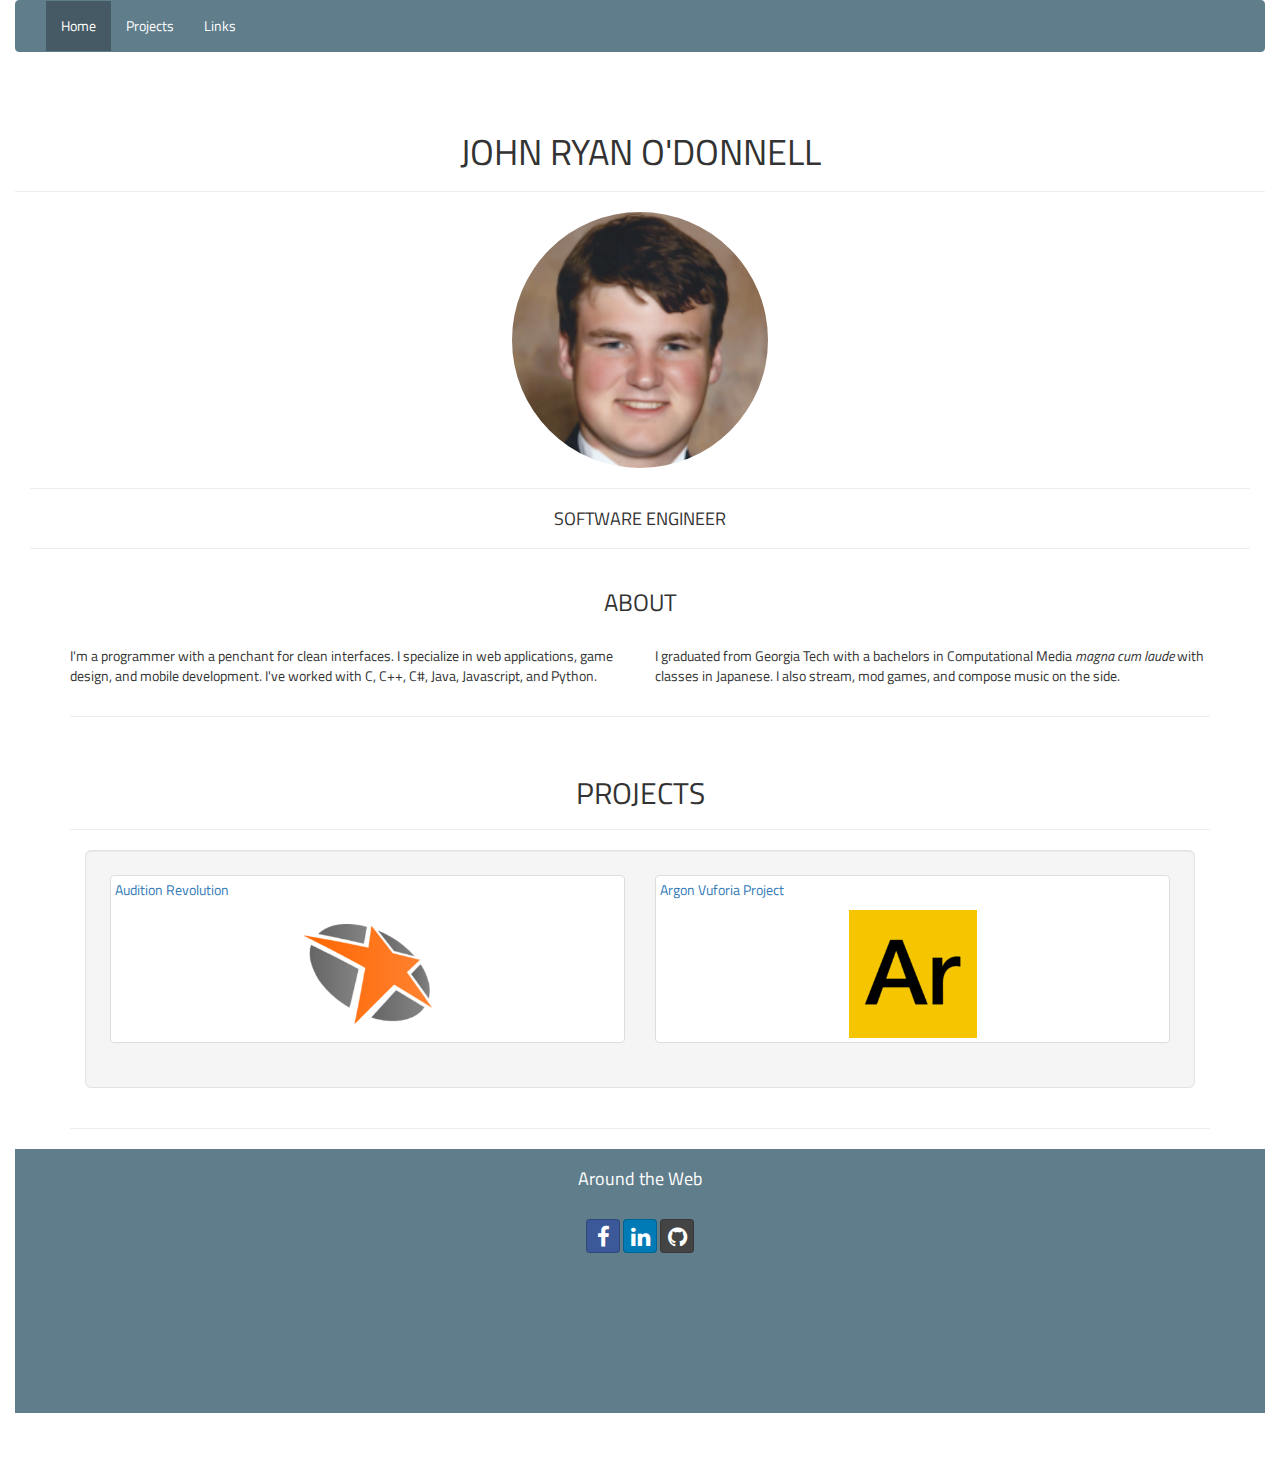
<file: index.html>
<!DOCTYPE html>
<html lang="en">

<head>
    <meta charset="utf-8">
    <meta http-equiv="X-UA-Compatible" content="IE=edge">
    <meta name="viewport" content="width=device-width, initial-scale=1">
    <!-- The above 3 meta tags *must* come first in the head; any other head content must come *after* these tags -->
    <meta name="author" content="John Ryan O'Donnell">
    <title>Portfolio of John Ryan O'Donnell</title>

    <!-- Bootstrap -->
    <link href="css/bootstrap.min.css" type="text/css" rel="stylesheet">
    <link href="css/style.css" type="text/css" rel="stylesheet">
    <link href="https://fonts.googleapis.com/css?family=Titillium+Web" type="text/css" rel="stylesheet">

    <link href="css/bootstrap-social.css" type="text/css" rel="stylesheet">

    <link rel="stylesheet" type="text/css" href="css/font-awesome.css">

    <!-- HTML5 shim and Respond.js for IE8 support of HTML5 elements and media queries -->
    <!-- WARNING: Respond.js doesn't work if you view the page via file:// -->
    <!--[if lt IE 9]>
		<script src="https://oss.maxcdn.com/html5shiv/3.7.2/html5shiv.min.js"></script>
		<script src="https://oss.maxcdn.com/respond/1.4.2/respond.min.js"></script>
	<![endif]-->
</head>

<body data-spy="scroll" data-target="#navbar">
    <div class="container-fluid">

        <!-- Navbar -->
        <div class="#navbar" role="navigation">
            <nav class="navbar navbar-inverse">
                <div class="container-fluid">
                    <div class="navbar-header">
                        <button type="button" class="navbar-toggle" data-toggle="collapse" data-target="#myNavbar">
                            <span class="icon-bar"></span>
                            <span class="icon-bar"></span>
                            <span class="icon-bar"></span>
                        </button>
                    </div>
                    <div class="collapse navbar-collapse" id="myNavbar">
                        <ul class="nav navbar-nav">
                            <li class="active"><a href="#">Home</a></li>
                            <li><a href="#projects">Projects</a></li>
                            <li><a href="#links">Links</a></li>
                        </ul>
                    </div>
                </div>
            </nav>
        </div>
        <!-- Navbar -->

        <!-- Page Title -->

        <div class="page-header">
            <br>
            <h1 class="text-center">JOHN RYAN O'DONNELL</h1>
        </div>
        <!-- Page Title -->

        <!-- Profile Image -->
        <div class="container">
            <img src="./images/profile_pic_2.png" class="img-responsive img-circle center-block" alt="Profile Pic" width="256" height="256">
        </div>
        <!-- Profile Image -->

        <div class="container-fluid">
            <hr>
            <h4 class="text-center">SOFTWARE ENGINEER</h4>
            <hr>
        </div>

        <div class="container-fluid">
            <h3 class="text-center">ABOUT</h3>
        </div>
        <br>

        <div class="container">
            <div class="row">
                <div class="col-md-6">
                    <p class="text-justified">
                        I'm a programmer with a penchant for clean interfaces. I specialize in web applications, game design, and mobile development. I've worked with C, C++, C#, Java, Javascript, and Python.
                    </p>
                </div>
                <div class="col-md-6">
                    <p class="text-justified">
                        I graduated from Georgia Tech with a bachelors in Computational Media <i>magna cum laude</i> with classes in Japanese. I also stream, mod games, and compose music on the side.
                    </p>
                </div>
            </div>
            <hr>
        </div>

        <!-- Portfolio Grid -->
        <div class="container" id="projects">
            <div class="page-header">
                <h2 class="text-center">PROJECTS</h2>
            </div>
            <div class="container-fluid">
                <div class="well well-lg">
                    <div class="row">
                        <div class="col-md-6">
                            <a href="#myModal" class="thumbnail" data-toggle="modal" data-whatever="@project1">
                                <p>Audition Revolution</p>
                                <img src="./images/logo_auditionrevolution.png" alt="Audition Revolution" style="width:128px;height:128px">
                            </a>
                        </div>
                        <div class="col-md-6">
                            <a href="#myModal" class="thumbnail" data-toggle="modal" data-whatever="@project2">
                                <p>Argon Vuforia Project</p>
                                <img src="./images/logo_argonproject.png" alt="Argon Vuforia Project" style="width:128px;height:128px">
                            </a>
                        </div>
                    </div>
                </div>
            </div>
            <hr>
        </div>

        <!-- <div class="container" id="links"> -->
        <footer id="links">
            <h4 class="text-center">
				Around the Web
			</h4>
            <center>
                <br />
                <a href="https://www.facebook.com/jjodonnell2" class="btn btn-social-icon btn-facebook"><span class="fa fa-facebook"></span></a>
                <a href="https://www.linkedin.com/in/john-o-donnell-296bb111b" class="btn btn-social-icon btn-linkedin"><span class="fa fa-linkedin"></span></a>
                <a href="https://www.github.com/jrodonnell909" class="btn btn-social-icon btn-github"><span class="fa fa-github"></span></a>
            </center>
        </footer>
    </div>

    <!-- Modals -->

    <!-- Modal 1 -->
    <div class="modal fade bs-example-modal-lg" id="myModal" tabindex="-1" role="dialog" aria-labelledby="myModalLabel">
        <div class="modal-dialog modal-lg" role="document">
            <div class="modal-content">
                <div class="modal-header">
                    <button type="button" class="close" data-dismiss="modal" aria-label="Close"><span aria-hidden="true">&times;</span></button>
                    <h1 class="modal-title text-center">Project Title</h1>
                </div>
                <div class="modal-body">
                    <div class="container-fluid">
                        <div class="col-sm-4 image-column"></div>
                        <div class="col-sm-8">
                            <h5 class="modal-tech">Technology Used:</h5>
                            <hr>
                            <p class="modal-desc">
                                Lorem ipsum dolor sit amet, consectetur adipisicing elit, sed do eiusmod tempor incididunt ut labore et dolore magna aliqua. Ut enim ad minim veniam, quis nostrud exercitation ullamco laboris nisi ut aliquip ex ea commodo consequat. Duis aute irure dolor in reprehenderit in voluptate velit esse cillum dolore eu fugiat nulla pariatur. Excepteur sint occaecat cupidatat non proident, sunt in culpa qui officia deserunt mollit anim id est laborum.
                            </p>
                            <hr>
                            <h5>Highlights:</h5>
                            <ul class="modal-highlights">
                                <li>Lorem ipsum dolor sit amet, consectetur adipisicing elit, sed do eiusmod tempor incididunt ut labore et dolore magna aliqua.</li>
                                <li>Lorem ipsum dolor sit amet, consectetur adipisicing elit, sed do eiusmod tempor incididunt ut labore et dolore magna aliqua.</li>
                                <li>Lorem ipsum dolor sit amet, consectetur adipisicing elit, sed do eiusmod tempor incididunt ut labore et dolore magna aliqua.</li>
                                <li>Lorem ipsum dolor sit amet, consectetur adipisicing elit, sed do eiusmod tempor incididunt ut labore et dolore magna aliqua.</li>
                            </ul>
                        </div>
                    </div>
                </div>
                <div class="modal-footer">
                    <button type="button" class="btn btn-default" data-dismiss="modal">Close</button>
                    <a href="" type="button" class="btn btn-link github-link">view source</a>
                </div>
            </div>
        </div>
    </div>

    <!--</div>-->

    <!-- jQuery (necessary for Bootstrap's JavaScript plugins) -->
    <script src="https://ajax.googleapis.com/ajax/libs/jquery/1.11.3/jquery.min.js"></script>
    <!-- Include all compiled plugins (below), or include individual files as needed -->
    <script src="/js/bootstrap.min.js"></script>
    <script src="/js/projectdata.js"></script>

</body>

</html>
</file>
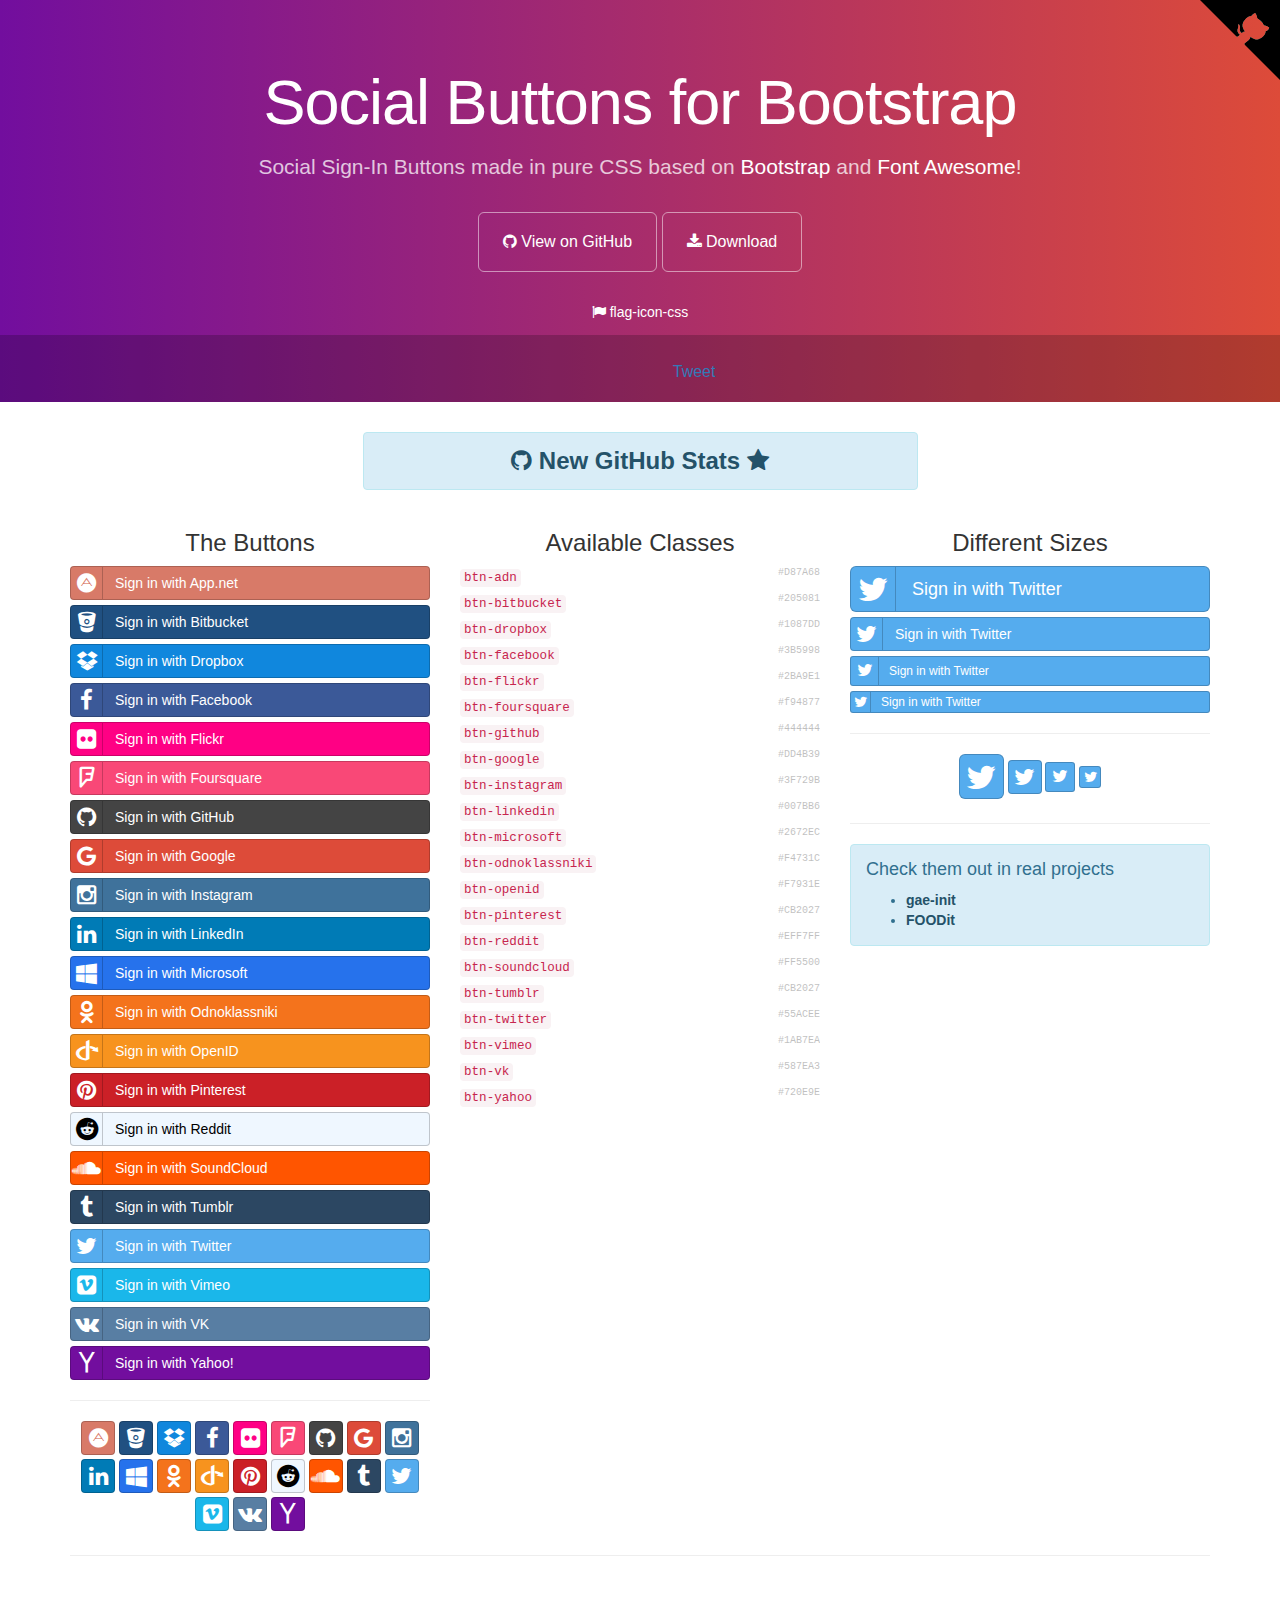
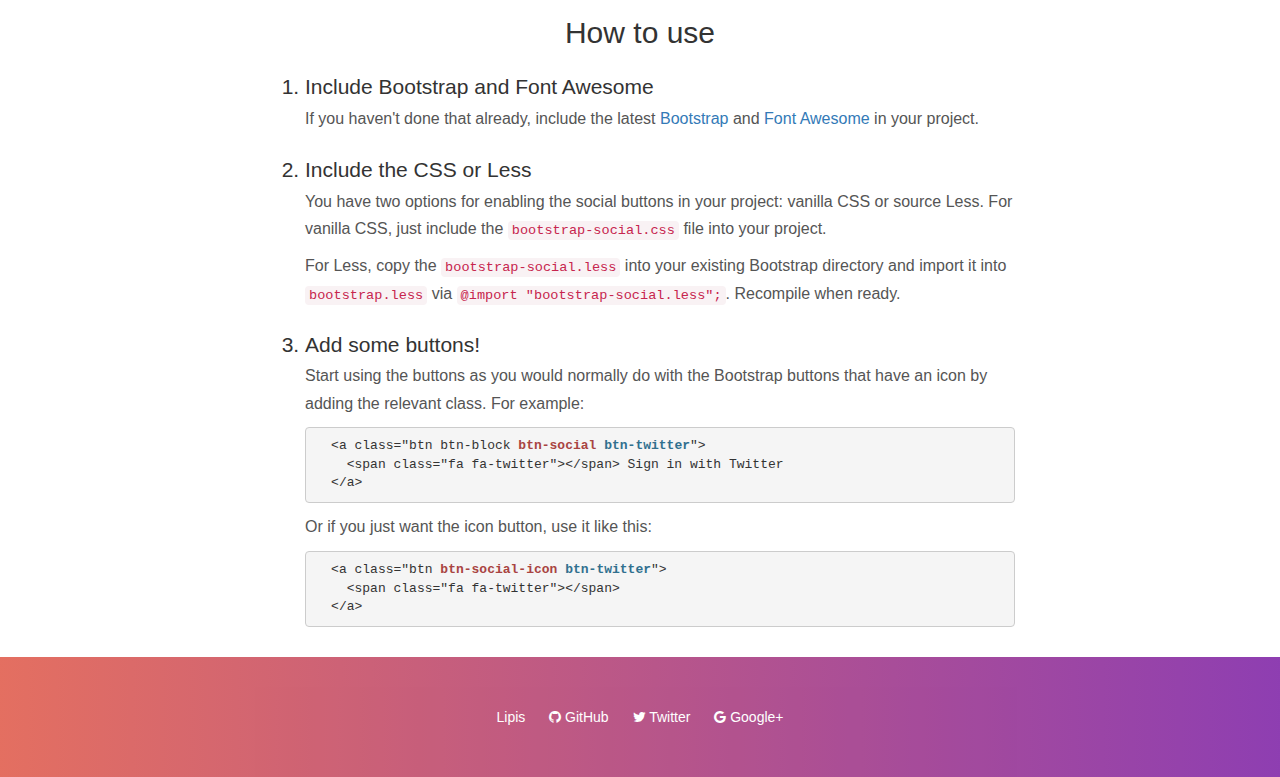
<file: bootstrap-social-gh-pages/index.html>
<!DOCTYPE html>
<html lang="en">
  <head>
    <meta charset="utf-8">
    <meta name="viewport" content="width=device-width, initial-scale=1.0">
    <meta property="og:title" content="Social Buttons for Bootstrap" />
    <meta property="og:description" content="Social Sign-In Buttons made in pure CSS based on Bootstrap and Font Awesome!" />
    <meta property="og:type" content="website" />
    <meta property="og:url" content="http://lipis.github.io/bootstrap-social/" />
    <meta property="og:image" content="http://lipis.github.io/bootstrap-social/assets/img/bootstrap-social.png" />

    <title>Social Buttons for Bootstrap</title>
    <link href="assets/css/bootstrap.css" rel="stylesheet">
    <link href="assets/css/font-awesome.css" rel="stylesheet">
    <link href="assets/css/docs.css" rel="stylesheet" >

    <link href="bootstrap-social.css" rel="stylesheet" >

    <script type="text/javascript">
      var _gaq = _gaq || [];
      _gaq.push(['_setAccount', 'UA-42119746-1']);
      _gaq.push(['_trackPageview']);

      (function() {
        var ga = document.createElement('script'); ga.type = 'text/javascript'; ga.async = true;
        ga.src = ('https:' == document.location.protocol ? 'https://ssl' : 'http://www') + '.google-analytics.com/ga.js';
        var s = document.getElementsByTagName('script')[0]; s.parentNode.insertBefore(ga, s);
      })();
    </script>
  </head>

  <body>
    <div class="jumbotron">
      <div class="container">
        <h1>Social Buttons for Bootstrap</h1>
        <p>
          Social Sign-In Buttons made in pure CSS based on
          <a href="https://getbootstrap.com/">Bootstrap</a> and
          <a href="https://fortawesome.github.io/Font-Awesome/">Font Awesome</a>!
        </p>
        <a href="https://github.com/lipis/bootstrap-social" class="btn btn-outline btn-lg" onclick="_gaq.push(['_trackEvent', 'exit', 'header', 'GitHub']);"><span class="fa fa-github"></span> View on GitHub</a>
        <a href="https://github.com/lipis/bootstrap-social/archive/gh-pages.zip" class="btn btn-outline btn-lg" onclick="_gaq.push(['_trackEvent', 'exit', 'download', 'bootstrap-social']);"><span class="fa fa-download"></span> Download</a>
        <ul class="jumbotron-links">
          <li><a href="http://lipis.github.io/flag-icon-css" onclick="_gaq.push(['_trackEvent', 'exit', 'header', 'flag-icon-css']);"><span class="fa fa-flag"></span> flag-icon-css</a></li>
        </ul>
      </div>
      <div class="bottom">
        <iframe src="https://ghbtns.com/github-btn.html?user=lipis&amp;repo=bootstrap-social&amp;type=watch&amp;count=true" class="social-share"></iframe>
        <a href="https://twitter.com/share" class="social-share twitter-share-button" data-url="http://lipis.github.io/bootstrap-social/" data-text="Social Sign-In Buttons made in pure CSS based on Bootstrap and Font Awesome!" data-via="lipis" data-hashtags="bootstrap css">Tweet</a>
      </div>
    </div>
    <div class="container">
      <div class="row">
        <div class="col-sm-offset-3 col-sm-6">
          <div class="alert alert-info text-center">
            <a class="alert-link h3" href="http://githubstats.lip.is/" onclick="_gaq.push(['_trackEvent', 'exit', 'banner', 'githubstats']);">
              <span class="fa fa-github"></span>
              New GitHub Stats
              <span class="fa fa-star"></span>
            </a>
          </div>
        </div>
      </div>

      <div class="row">
        <div class="col-sm-4 social-buttons">
          <h3 class="text-center">The Buttons</h3>
          <a class="btn btn-block btn-social btn-adn" onclick="_gaq.push(['_trackEvent', 'btn-social', 'click', 'btn-adn']);">
            <span class="fa fa-adn"></span> Sign in with App.net
          </a>
          <a class="btn btn-block btn-social btn-bitbucket" onclick="_gaq.push(['_trackEvent', 'btn-social', 'click', 'btn-bitbucket']);">
            <span class="fa fa-bitbucket"></span> Sign in with Bitbucket
          </a>
          <a class="btn btn-block btn-social btn-dropbox" onclick="_gaq.push(['_trackEvent', 'btn-social', 'click', 'btn-dropbox']);">
            <span class="fa fa-dropbox"></span> Sign in with Dropbox
          </a>
          <a class="btn btn-block btn-social btn-facebook" onclick="_gaq.push(['_trackEvent', 'btn-social', 'click', 'btn-facebook']);">
            <span class="fa fa-facebook"></span> Sign in with Facebook
          </a>
          <a class="btn btn-block btn-social btn-flickr" onclick="_gaq.push(['_trackEvent', 'btn-social', 'click', 'btn-flickr']);">
            <span class="fa fa-flickr"></span> Sign in with Flickr
          </a>
          <a class="btn btn-block btn-social btn-foursquare" onclick="_gaq.push(['_trackEvent', 'btn-social', 'click', 'btn-foursquare']);">
            <span class="fa fa-foursquare"></span> Sign in with Foursquare
          </a>
          <a class="btn btn-block btn-social btn-github" onclick="_gaq.push(['_trackEvent', 'btn-social', 'click', 'btn-github']);">
            <span class="fa fa-github"></span> Sign in with GitHub
          </a>
          <a class="btn btn-block btn-social btn-google" onclick="_gaq.push(['_trackEvent', 'btn-social', 'click', 'btn-google']);">
            <span class="fa fa-google"></span> Sign in with Google
          </a>
          <a class="btn btn-block btn-social btn-instagram" onclick="_gaq.push(['_trackEvent', 'btn-social', 'click', 'btn-instagram']);">
            <span class="fa fa-instagram"></span> Sign in with Instagram
          </a>
          <a class="btn btn-block btn-social btn-linkedin" onclick="_gaq.push(['_trackEvent', 'btn-social', 'click', 'btn-linkedin']);">
            <span class="fa fa-linkedin"></span> Sign in with LinkedIn
          </a>
          <a class="btn btn-block btn-social btn-microsoft" onclick="_gaq.push(['_trackEvent', 'btn-social', 'click', 'btn-microsoft']);">
            <span class="fa fa-windows"></span> Sign in with Microsoft
          </a>
          <a class="btn btn-block btn-social btn-odnoklassniki" onclick="_gaq.push(['_trackEvent', 'btn-social', 'click', 'btn-odnoklassniki']);">
            <span class="fa fa-odnoklassniki"></span> Sign in with Odnoklassniki
          </a>
          <a class="btn btn-block btn-social btn-openid" onclick="_gaq.push(['_trackEvent', 'btn-social', 'click', 'btn-openid']);">
            <span class="fa fa-openid"></span> Sign in with OpenID
          </a>
          <a class="btn btn-block btn-social btn-pinterest" onclick="_gaq.push(['_trackEvent', 'btn-social', 'click', 'btn-pinterest']);">
            <span class="fa fa-pinterest"></span> Sign in with Pinterest
          </a>
          <a class="btn btn-block btn-social btn-reddit" onclick="_gaq.push(['_trackEvent', 'btn-social', 'click', 'btn-reddit']);">
            <span class="fa fa-reddit"></span> Sign in with Reddit
          </a>
          <a class="btn btn-block btn-social btn-soundcloud" onclick="_gaq.push(['_trackEvent', 'btn-social', 'click', 'btn-soundcloud']);">
            <span class="fa fa-soundcloud"></span> Sign in with SoundCloud
          </a>
          <a class="btn btn-block btn-social btn-tumblr" onclick="_gaq.push(['_trackEvent', 'btn-social', 'click', 'btn-tumblr']);">
            <span class="fa fa-tumblr"></span> Sign in with Tumblr
          </a>
          <a class="btn btn-block btn-social btn-twitter" onclick="_gaq.push(['_trackEvent', 'btn-social', 'click', 'btn-twitter']);">
            <span class="fa fa-twitter"></span> Sign in with Twitter
          </a>
          <a class="btn btn-block btn-social btn-vimeo" onclick="_gaq.push(['_trackEvent', 'btn-social', 'click', 'btn-vimeo']);">
            <span class="fa fa-vimeo-square"></span> Sign in with Vimeo
          </a>
          <a class="btn btn-block btn-social btn-vk" onclick="_gaq.push(['_trackEvent', 'btn-social', 'click', 'btn-vk']);">
            <span class="fa fa-vk"></span> Sign in with VK
          </a>
          <a class="btn btn-block btn-social btn-yahoo" onclick="_gaq.push(['_trackEvent', 'btn-social', 'click', 'btn-yahoo']);">
            <span class="fa fa-yahoo"></span> Sign in with Yahoo!
          </a>

          <hr>

          <div class="text-center">
            <a class="btn btn-social-icon btn-adn" onclick="_gaq.push(['_trackEvent', 'btn-social-icon', 'click', 'btn-adn']);"><span class="fa fa-adn"></span></a>
            <a class="btn btn-social-icon btn-bitbucket" onclick="_gaq.push(['_trackEvent', 'btn-social-icon', 'click', 'btn-bitbucket']);"><span class="fa fa-bitbucket"></span></a>
            <a class="btn btn-social-icon btn-dropbox" onclick="_gaq.push(['_trackEvent', 'btn-social-icon', 'click', 'btn-dropbox']);"><span class="fa fa-dropbox"></span></a>
            <a class="btn btn-social-icon btn-facebook" onclick="_gaq.push(['_trackEvent', 'btn-social-icon', 'click', 'btn-facebook']);"><span class="fa fa-facebook"></span></a>
            <a class="btn btn-social-icon btn-flickr" onclick="_gaq.push(['_trackEvent', 'btn-social-icon', 'click', 'btn-flickr']);"><span class="fa fa-flickr"></span></a>
            <a class="btn btn-social-icon btn-foursquare" onclick="_gaq.push(['_trackEvent', 'btn-social-icon', 'click', 'btn-foursquare']);"><span class="fa fa-foursquare"></span></a>
            <a class="btn btn-social-icon btn-github" onclick="_gaq.push(['_trackEvent', 'btn-social-icon', 'click', 'btn-github']);"><span class="fa fa-github"></span></a>
            <a class="btn btn-social-icon btn-google" onclick="_gaq.push(['_trackEvent', 'btn-social-icon', 'click', 'btn-google']);"><span class="fa fa-google"></span></a>
            <a class="btn btn-social-icon btn-instagram" onclick="_gaq.push(['_trackEvent', 'btn-social-icon', 'click', 'btn-instagram']);"><span class="fa fa-instagram"></span></a>
            <a class="btn btn-social-icon btn-linkedin" onclick="_gaq.push(['_trackEvent', 'btn-social-icon', 'click', 'btn-linkedin']);"><span class="fa fa-linkedin"></span></a>
            <a class="btn btn-social-icon btn-microsoft" onclick="_gaq.push(['_trackEvent', 'btn-social-icon', 'click', 'btn-microsoft']);"><span class="fa fa-windows"></span></a>
            <a class="btn btn-social-icon btn-odnoklassniki" onclick="_gaq.push(['_trackEvent', 'btn-social-icon', 'click', 'btn-odnoklassniki']);"><span class="fa fa-odnoklassniki"></span></a>
            <a class="btn btn-social-icon btn-openid" onclick="_gaq.push(['_trackEvent', 'btn-social-icon', 'click', 'btn-openid']);"><span class="fa fa-openid"></span></a>
            <a class="btn btn-social-icon btn-pinterest" onclick="_gaq.push(['_trackEvent', 'btn-social-icon', 'click', 'btn-pinterest']);"><span class="fa fa-pinterest"></span></a>
            <a class="btn btn-social-icon btn-reddit" onclick="_gaq.push(['_trackEvent', 'btn-social-icon', 'click', 'btn-reddit']);"><span class="fa fa-reddit"></span></a>
            <a class="btn btn-social-icon btn-soundcloud" onclick="_gaq.push(['_trackEvent', 'btn-social-icon', 'click', 'btn-soundcloud']);"><span class="fa fa-soundcloud"></span></a>
            <a class="btn btn-social-icon btn-tumblr" onclick="_gaq.push(['_trackEvent', 'btn-social-icon', 'click', 'btn-tumblr']);"><span class="fa fa-tumblr"></span></a>
            <a class="btn btn-social-icon btn-twitter" onclick="_gaq.push(['_trackEvent', 'btn-social-icon', 'click', 'btn-twitter']);"><span class="fa fa-twitter"></span></a>
            <a class="btn btn-social-icon btn-vimeo" onclick="_gaq.push(['_trackEvent', 'btn-social-icon', 'click', 'btn-vimeo']);"><span class="fa fa-vimeo-square"></span></a>
            <a class="btn btn-social-icon btn-vk" onclick="_gaq.push(['_trackEvent', 'btn-social-icon', 'click', 'btn-vk']);"><span class="fa fa-vk"></span></a>
            <a class="btn btn-social-icon btn-yahoo" onclick="_gaq.push(['_trackEvent', 'btn-social-icon', 'click', 'btn-yahoo']);"><span class="fa fa-yahoo"></span></a>
          </div>
        </div>

        <div class="col-sm-4">
          <h3 class="text-center">Available Classes</h3>
          <ul class="social-class list-unstyled">
            <li data-code="adn" data-name="App.net"><code>btn-adn</code> <span class="social-hex">#D87A68</span></li>
            <li data-code="bitbucket" data-name="Bitbucket"><code>btn-bitbucket</code> <span class="social-hex">#205081</span></li>
            <li data-code="dropbox" data-name="Dropbox"><code>btn-dropbox</code> <span class="social-hex">#1087DD</span></li>
            <li data-code="facebook" data-name="Facebook"><code>btn-facebook</code> <span class="social-hex">#3B5998</span></li>
            <li data-code="flickr" data-name="Flickr"><code>btn-flickr</code> <span class="social-hex">#2BA9E1</span></li>
            <li data-code="foursquare" data-name="Foursquare"><code>btn-foursquare</code> <span class="social-hex">#f94877</span></li>
            <li data-code="github" data-name="GitHub"><code>btn-github</code> <span class="social-hex">#444444</span></li>
            <li data-code="google" data-name="Google"><code>btn-google</code> <span class="social-hex">#DD4B39</span></li>
            <li data-code="instagram" data-name="Instagram"><code>btn-instagram</code> <span class="social-hex">#3F729B</span></li>
            <li data-code="linkedin" data-name="LinkedIn"><code>btn-linkedin</code> <span class="social-hex">#007BB6</span></li>
            <li data-code="microsoft" data-icon="windows" data-name="Microsoft"><code>btn-microsoft</code> <span class="social-hex">#2672EC</span></li>
            <li data-code="odnoklassniki" data-name="Odnoklassniki"><code>btn-odnoklassniki</code> <span class="social-hex">#F4731C</span></li>
            <li data-code="openid" data-name="OpenID"><code>btn-openid</code> <span class="social-hex">#F7931E</span></li>
            <li data-code="pinterest" data-name="Pinterest"><code>btn-pinterest</code> <span class="social-hex">#CB2027</span></li>
            <li data-code="reddit" data-name="Reddit"><code>btn-reddit</code> <span class="social-hex">#EFF7FF</span></li>
            <li data-code="soundcloud" data-name="SoundCloud"><code>btn-soundcloud</code> <span class="social-hex">#FF5500</span></li>
            <li data-code="tumblr" data-name="Tumblr"><code>btn-tumblr</code> <span class="social-hex">#CB2027</span></li>
            <li data-code="twitter" data-name="Twitter"><code>btn-twitter</code> <span class="social-hex">#55ACEE</span></li>
            <li data-code="vimeo" data-icon="vimeo-square" data-name="Vimeo"><code>btn-vimeo</code> <span class="social-hex">#1AB7EA</span></li>
            <li data-code="vk" data-name="VK"><code>btn-vk</code> <span class="social-hex">#587EA3</span></li>
            <li data-code="yahoo" data-name="Yahoo!"><code>btn-yahoo</code> <span class="social-hex">#720E9E</span></li>
          </ul>
        </div>
        <div class="col-sm-4">
          <div class="social-sizes">
            <h3 class="text-center">Different Sizes</h3>
            <a class="btn btn-block btn-social btn-lg btn-google" onclick="_gaq.push(['_trackEvent', 'btn-social', 'click', 'btn-lg']);">
              <span class="fa fa-google"></span>
              Sign in with Google
            </a>
            <a class="btn btn-block btn-social btn-google" onclick="_gaq.push(['_trackEvent', 'btn-social', 'click', 'btn-md']);">
              <span class="fa fa-google"></span>
              Sign in with Google
            </a>
            <a class="btn btn-block btn-social btn-sm btn-google" onclick="_gaq.push(['_trackEvent', 'btn-social', 'click', 'btn-sm']);">
              <span class="fa fa-google"></span>
              Sign in with Google
            </a>
            <a class="btn btn-block btn-social btn-xs btn-google" onclick="_gaq.push(['_trackEvent', 'btn-social', 'click', 'btn-xs']);">
              <span class="fa fa-google"></span>
              Sign in with Google
            </a>
            <hr>
            <div class="text-center">
              <a class="btn btn-social-icon btn-lg btn-google" onclick="_gaq.push(['_trackEvent', 'btn-social-icon', 'click', 'btn-lg']);"><span class="fa fa-google"></span></a>
              <a class="btn btn-social-icon btn-google" onclick="_gaq.push(['_trackEvent', 'btn-social-icon', 'click', 'btn-md']);"><span class="fa fa-google"></span></a>
              <a class="btn btn-social-icon btn-sm btn-google" onclick="_gaq.push(['_trackEvent', 'btn-social-icon', 'click', 'btn-sm']);"><span class="fa fa-google"></span></a>
              <a class="btn btn-social-icon btn-xs btn-google" onclick="_gaq.push(['_trackEvent', 'btn-social-icon', 'click', 'btn-xs']);"><span class="fa fa-google"></span></a>
            </div>
          </div>
          <hr>
          <div class="alert alert-info">
            <h4>Check them out in real projects</h4>
            <ul>
              <li><a class="alert-link" href="https://gae-init.appspot.com/signin/" onclick="_gaq.push(['_trackEvent', 'exit', 'body', 'gae-init']);">gae-init</a></li>
              <li><a class="alert-link" href="https://restaurant.app.foodit.com/rms/signin" onclick="_gaq.push(['_trackEvent', 'exit', 'body', 'foodit']);">FOODit</a></li>
            </ul>
          </div>
        </div>
      </div>
      <hr>
    </div>
    <div class="how-to">
      <div class="container">
        <div class="row">
          <div class="col-md-8 col-md-offset-2">
            <h2>How to use</h2>
            <ol>
              <li>
                Include Bootstrap and Font Awesome
                <p>
                  If you haven't done that already, include the latest
                  <a href="http://twitter.github.io/bootstrap/">Bootstrap</a>
                  and <a href="http://fortawesome.github.io/Font-Awesome/">Font Awesome</a> in your project.
                </p>
              </li>
              <li>
                Include the CSS or Less
                <p>
                  You have two options for enabling the social buttons in your project:
                  vanilla CSS or source Less. For vanilla CSS, just include the
                  <code>bootstrap-social.css</code> file into your project.
                </p>
                <p>
                  For Less, copy the <code>bootstrap-social.less</code> into
                  your existing Bootstrap directory and import it into
                  <code>bootstrap.less</code> via
                  <code>@import "bootstrap-social.less";</code>. Recompile when ready.
                </p>
              </li>
              <li>
                Add some buttons!
                <p>
                  Start using the buttons as you would normally do with the
                  Bootstrap buttons that have an icon by adding the relevant
                  class. For example:
                </p>
                <pre>
  &lt;a class=&quot;btn btn-block <strong class="text-danger">btn-social</strong> <strong class="text-info">btn-twitter</strong>&quot;&gt;
    &lt;span class=&quot;fa fa-twitter&quot;&gt;&lt;/span&gt; Sign in with Twitter
  &lt;/a&gt;</pre>
                <p>
                  Or if you just want the icon button, use it like this:
                </p>
                <pre>
  &lt;a class=&quot;btn <strong class="text-danger">btn-social-icon</strong> <strong class="text-info">btn-twitter</strong>&quot;&gt;
    &lt;span class=&quot;fa fa-twitter&quot;&gt;&lt;/span&gt;
  &lt;/a&gt;</pre>
              </li>
            </ol>
          </div>
        </div>
      </div>
    </div>
    <footer>
      <ul class="links">
        <li><a href="https://lip.is" onclick="_gaq.push(['_trackEvent', 'exit', 'footer', 'Lipis']);">Lipis</a></li>
        <li><a href="https://github.com/lipis" onclick="_gaq.push(['_trackEvent', 'exit', 'footer', 'GitHub']);"><span class="fa fa-github"></span> GitHub</a></li>
        <li><a href="https://twitter.com/lipis" onclick="_gaq.push(['_trackEvent', 'exit', 'footer', 'Twitter']);"><span class="fa fa-twitter"></span> Twitter</a></li>
        <li><a href="https://google.com/+PanayiotisLipiridis" onclick="_gaq.push(['_trackEvent', 'exit', 'footer', 'Google+']);"><span class="fa fa-google"></span> Google+</a></li>
      </ul>
    </footer>
    <a href="https://github.com/lipis/bootstrap-social" title="Fork me on GitHub" class="github-corner"><svg width="80" height="80" viewbox="0 0 250 250"><title>Fork me on GitHub</title><path d="M0 0h250v250"></path><path d="M127.4 110c-14.6-9.2-9.4-19.5-9.4-19.5 3-7 1.5-11 1.5-11-1-6.2 3-2 3-2 4 4.7 2 11 2 11-2.2 10.4 5 14.8 9 16.2" fill="currentColor" style="transform-origin:130px 110px" class="octo-arm"></path><path d="M113.2 114.3s3.6 1.6 4.7.6l15-13.7c3-2.4 6-3 8.2-2.7-8-11.2-14-25 3-41 4.7-4.4 10.6-6.4 16.2-6.4.6-1.6 3.6-7.3 11.8-10.7 0 0 4.5 2.7 6.8 16.5 4.3 2.7 8.3 6 12 9.8 3.3 3.5 6.7 8 8.6 12.3 14 3 16.8 8 16.8 8-3.4 8-9.4 11-11.4 11 0 5.8-2.3 11-7.5 15.5-16.4 16-30 9-40 .2 0 3-1 7-5.2 11l-13.3 11c-1 1 .5 5.3.8 5z" fill="currentColor" class="octo-body"></path></svg><style> .github-corner svg{position:absolute;right:0;top:0;mix-blend-mode:darken;color:#ffffff;fill:#000000;}.github-corner:hover .octo-arm{animation:octocat-wave .56s;}@keyframes octocat-wave{0%, 100%{transform:rotate(0);}20%, 60%{transform:rotate(-20deg);}40%, 80%{transform:rotate(10deg);}}</style></a>
    <!-- Some JavaScript that is used only in this demo, not needed for the buttons -->
    <script src="assets/js/jquery.js"></script>
    <script src="assets/js/docs.js"></script>
    <script>
      !function(d,s,id){var js,fjs=d.getElementsByTagName(s)[0],p=/^http:/.test(d.location)?'http':'https';if(!d.getElementById(id)){js=d.createElement(s);js.id=id;js.src=p+'://platform.twitter.com/widgets.js';fjs.parentNode.insertBefore(js,fjs);}}(document, 'script', 'twitter-wjs');
    </script>
  </body>
</html>
</file>
<file: css/style.css>
/*
#607d8b
#ffffff
#263238
#455a64
*/

body {
  margin: 0;
  font-family: 'Titillium Web', sans-serif;
  position: relative;
  padding-bottom: 70px;
}

footer {
  background-color: #607d8b;
  color: #ffffff;
  padding: 10px 0px 160px 0px
}

.navbar-inverse {
  background-color: #607d8b;
  border-color: #607d8b;
}

.navbar-inverse .navbar-text {
  color: #ffffff;
}

.navbar-inverse .navbar-nav > li > a {
  color: #ffffff;
}

.navbar-inverse .navbar-nav > li > a:hover,
.navbar-inverse .navbar-nav > li > a:focus {
  color: #263238;
  background-color: transparent;
}

.navbar-inverse .navbar-nav > .active > a,
.navbar-inverse .navbar-nav > .active > a:hover,
.navbar-inverse .navbar-nav > .active > a:focus {
  color: #fff;
  background-color: #455a64;
}

.btn-youtube{color:#fff;background-color:#e52d27;border-color:rgba(0,0,0,0.2)}.btn-youtube:focus,.btn-youtube.focus{color:#fff;background-color:#b31217;border-color:rgba(0,0,0,0.2)}
.btn-youtube:hover{color:#fff;background-color:#b31217;border-color:rgba(0,0,0,0.2)}
.btn-youtube:active,.btn-youtube.active,.open>.dropdown-toggle.btn-youtube{color:#fff;background-color:#b31217;border-color:rgba(0,0,0,0.2)}.btn-youtube:active:hover,.btn-youtube.active:hover,.open>.dropdown-toggle.btn-youtube:hover,.btn-youtube:active:focus,.btn-youtube.active:focus,.open>.dropdown-toggle.btn-youtube:focus,.btn-youtube:active.focus,.btn-youtube.active.focus,.open>.dropdown-toggle.btn-youtube.focus{color:#fff;background-color:#960005;border-color:rgba(0,0,0,0.2)}
.btn-youtube:active,.btn-youtube.active,.open>.dropdown-toggle.btn-youtube{background-image:none}
.btn-youtube.disabled,.btn-youtube[disabled],fieldset[disabled] .btn-youtube,.btn-youtube.disabled:hover,.btn-youtube[disabled]:hover,fieldset[disabled] .btn-youtube:hover,.btn-youtube.disabled:focus,.btn-youtube[disabled]:focus,fieldset[disabled] .btn-youtube:focus,.btn-youtube.disabled.focus,.btn-youtube[disabled].focus,fieldset[disabled] .btn-youtube.focus,.btn-youtube.disabled:active,.btn-youtube[disabled]:active,fieldset[disabled] .btn-youtube:active,.btn-youtube.disabled.active,.btn-youtube[disabled].active,fieldset[disabled] .btn-youtube.active{background-color:#e52d27;border-color:rgba(0,0,0,0.2)}
.btn-youtube .badge{color:#e52d27;background-color:#fff}
</file>
<file: bootstrap-social-gh-pages/assets/css/docs.css>
body{font-weight:300;-webkit-font-smoothing:antialiased}
h2{text-align:center;font-weight:300}
.btn-social-icon{margin-bottom:4px}
.jumbotron{position:relative;font-size:16px;color:#fff;color:rgba(255,255,255,0.75);text-align:center;border-radius:0;padding-bottom:80px;background-image:-webkit-linear-gradient(left, #720e9e 0, #dd4b39 100%);background-image:-o-linear-gradient(left, #720e9e 0, #dd4b39 100%);background-image:linear-gradient(to right, #720e9e 0, #dd4b39 100%);background-repeat:repeat-x;filter:progid:DXImageTransform.Microsoft.gradient(startColorstr='#ff720e9e', endColorstr='#ffdd4b39', GradientType=1)}.jumbotron h1{margin-bottom:15px;font-weight:300;letter-spacing:-1px;color:#fff}
.jumbotron iframe{width:100px !important;height:20px !important;border:none;overflow:hidden;margin:2px}
.jumbotron p a,.jumbotron .jumbotron-links a{font-weight:500;color:#fff}
.jumbotron .jumbotron-links{margin-top:15px;margin-bottom:0;padding-left:0;list-style:none;font-size:14px}.jumbotron .jumbotron-links li{display:inline}
.jumbotron .jumbotron-links li+li{margin-left:20px}
.jumbotron .bottom{position:absolute;bottom:0;left:0;right:0;padding:18px;background-color:rgba(0,0,0,0.2)}
.btn-outline{margin-top:15px;margin-bottom:15px;padding:18px 24px;font-size:inherit;font-weight:500;color:#fff;background-color:transparent;border-color:#fff;border-color:rgba(255,255,255,0.5);transition:all .1s ease-in-out}.btn-outline:hover,.btn-outline:active{color:#720e9e;background-color:#fff;border-color:#fff}
.how-to{padding:20px}.how-to h2{text-align:center}
.how-to li{font-size:21px;line-height:1.7;margin-top:20px}.how-to li p{font-size:16px;color:#555}
.how-to code{font-size:85%;word-wrap:break-word;white-space:normal}
footer{text-align:center;opacity:.8;padding:50px;background-image:-webkit-linear-gradient(left, #dd4b39 0, #720e9e 100%);background-image:-o-linear-gradient(left, #dd4b39 0, #720e9e 100%);background-image:linear-gradient(to right, #dd4b39 0, #720e9e 100%);background-repeat:repeat-x;filter:progid:DXImageTransform.Microsoft.gradient(startColorstr='#ffdd4b39', endColorstr='#ff720e9e', GradientType=1)}footer a{color:#fff}footer a:hover{color:#fff}
.links{margin:0;list-style:none;padding-left:0}.links li{display:inline;padding:0 10px}
.social-class .social-hex{font-family:Monaco,Menlo,Consolas,"Courier New",monospace;font-size:10px;opacity:.3;float:right}
.social-class li{margin-bottom:4px}.social-class li:hover .social-hex{opacity:1}
.social-class li:hover code{background-color:#e8e8ee}
.social-class code{cursor:default}
</file>
